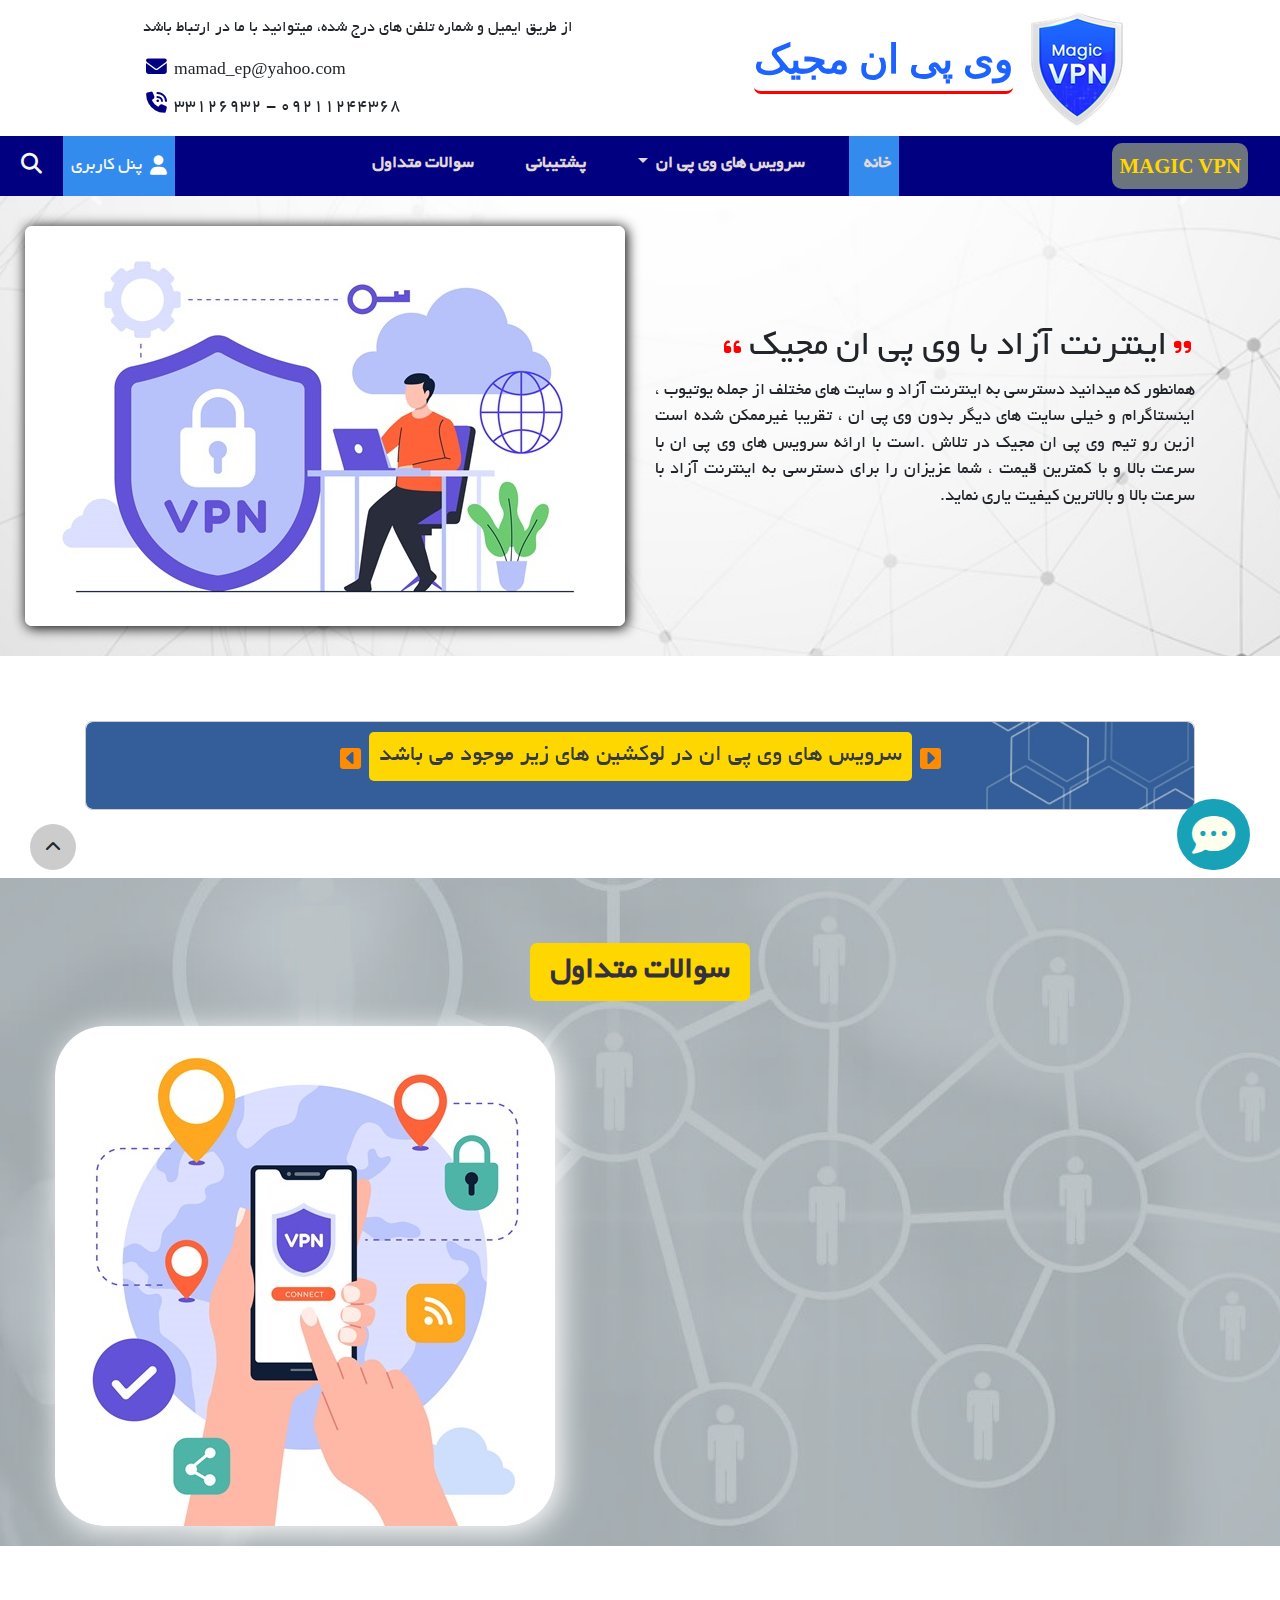
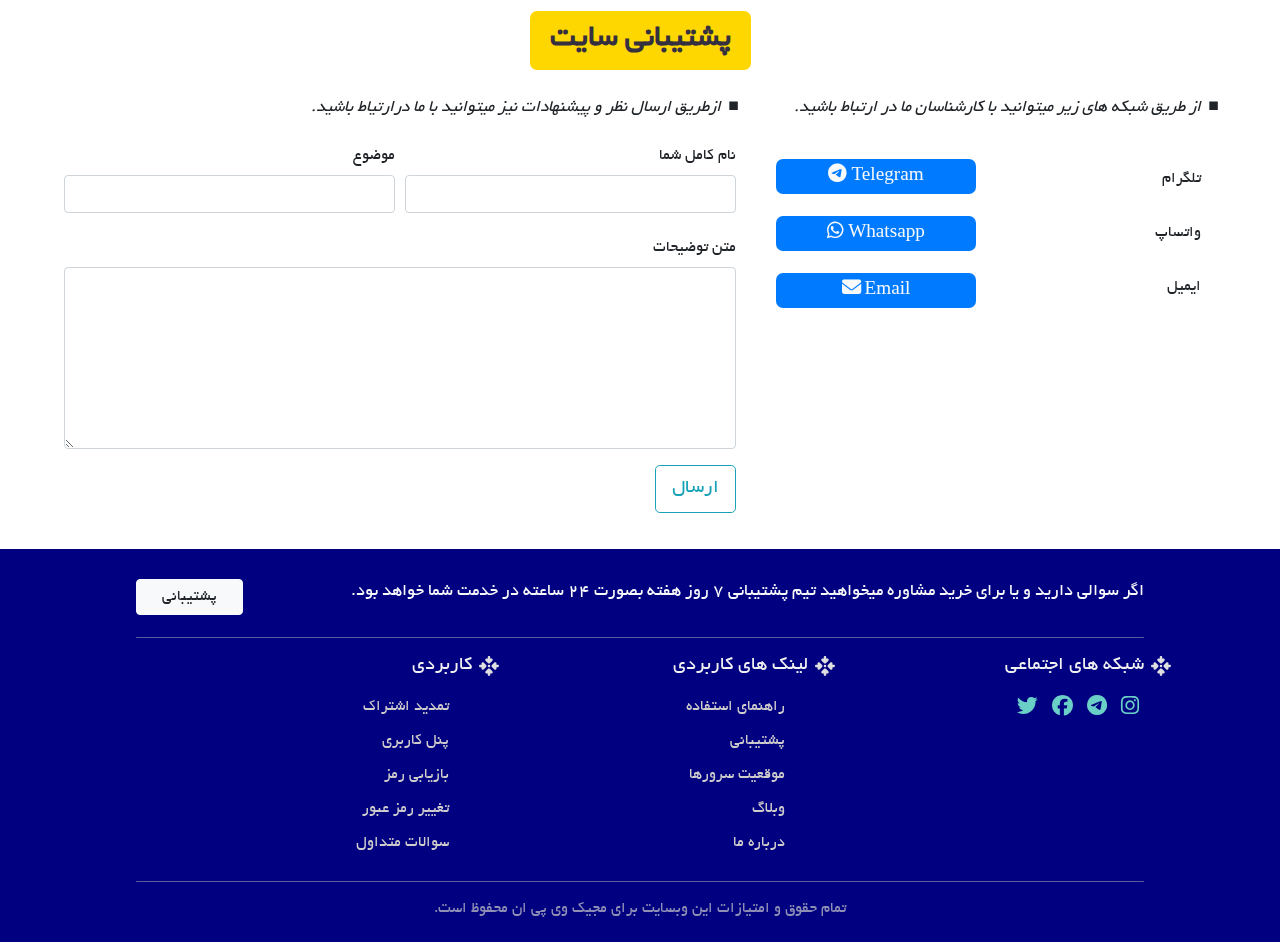
<file: pages/index.html>
<!DOCTYPE html>
<html lang="en">

<head>
    <meta charset="UTF-8">
    <meta name="viewport" content="width=device-width, initial-scale=1.0">
    <meta name="description" content="فروش انواع وی پی ان در مدت زمان های مختلف">
    <meta name="keywords" content="vpn,proxy,فیلترشکن,وی پی ان,پروکسی">
    <meta name="robots" content="nofollow,noindex">
    <meta name="author" content="mammad_ep">
    <link rel="icon" href="../files/images/icons/icon-32.png" sizes="32x32" type="image/x-icon">
    <link rel="icon" href="../files/images/icons/icon-64.png" sizes="64x64" type="image/x-icon">

    <link rel="stylesheet" href="../css/bootstrap.min.css">
    <link rel="stylesheet" href="../css/bootstrap-rtl.min.css">

    <link rel="stylesheet" href="https://cdnjs.cloudflare.com/ajax/libs/font-awesome/4.7.0/css/font-awesome.min.css">
    <link rel="stylesheet" href="https://cdnjs.cloudflare.com/ajax/libs/font-awesome/6.4.2/css/all.min.css">
    <link rel="stylesheet" href="../css/main_style.css">
    <link rel="stylesheet" href="../css/responsive_style.css">

    <title>magic Vpn | مجیک وی پی ان</title>
</head>

<body class="rtl" onscroll="scroll_page()">
    <!-- Header-Area -->

    <header id="header" class=""> <!-- vh-100 -->
        <!-- Top-Header-Area -->
        <section class="container-fluid-top-header bg-white-50">
            <div class="container-top-header">
                <div class="row justify-content-between align-items-center header-top">
                    <div class="col-12 col-md-6">
                        <img src="../files/images/icons/logo-top.png" alt="logo-header">
                        <h2 class="d-inline-block title-logo">وی پی ان مجیک</h2>
                    </div>
                    <div class="row no-gutters col-12 col-md-6 header-top-contacts">
                        <div class="col-sm-12">
                            <p class="">از طریق ایمیل و شماره تلفن های درج شده، میتوانید با ما در ارتباط باشد</p>
                            <div class="email-top-header mb-2">
                                <span>mamad_ep@yahoo.com</span>
                                <i class="fa-solid fa-envelope"></i>
                            </div>
                            <div class="phone-top-header">
                                <span>09211244368 - 33126932</span>
                                <i class="fa-solid fa-phone-volume"></i>
                            </div>
                        </div>
                    </div>
                </div>
            </div>
        </section>
        <!-- End Top-Header-Area -->

        <!-- Navbar-Area -->
        <section id="navbar-container">
            <nav class="navbar navbar-expand-lg navbar-light">
                <a class="navbar-brand" href="index.html">MAGIC VPN</a>
                <button class="navbar-toggler" type="button" data-toggle="collapse"
                    data-target="#navbarSupportedContent" aria-controls="navbarSupportedContent" aria-expanded="false"
                    aria-label="Toggle navigation">
                    <span class="navbar-toggler-icon"></span>
                </button>

                <div class="collapse navbar-collapse" id="navbarSupportedContent">
                    <ul class="navbar-nav m-auto">
                        <li class="nav-item ">
                            <a class="nav-link active-nav" href="#">خانه <span class="sr-only">(current)</span></a>
                        </li>
                        <!-- <li class="nav-item">
                    <a class="nav-link" href="#">Link</a>
                </li> -->
                        <li class="nav-item dropdown">
                            <a class="nav-link dropdown-toggle" href="#" id="navbarDropdown" role="button"
                                data-toggle="dropdown" aria-haspopup="true" aria-expanded="false">
                                سرویس های وی پی ان
                            </a>
                            <div class="dropdown-menu bg-warning" aria-labelledby="navbarDropdown">
                                <a class="dropdown-item" href="#services">
                                    <img src="../files/images/icon-countries-svg/germany.svg" width="30px"
                                        alt="germany-icon-nav">
                                    <span class="mx-2">لوکیشن آلمان</span>
                                </a>
                                <!-- <div class="dropdown-divider"></div> -->
                                <a class="dropdown-item" href="#services">
                                    <img src="../files/images/icon-countries-svg/united states.svg" width="30px"
                                        alt="usa-icon-nav">
                                    <span class="mx-2">لوکیشن آمریکا</span>
                                </a>
                                <!-- <div class="dropdown-divider"></div> -->
                                <a class="dropdown-item" href="#services">
                                    <img src="../files/images/icon-countries-svg/turkey.svg" width="30px"
                                        alt="turkey-icon-nav">
                                    <span class="mx-2">لوکیشن ترکیه</span>
                                </a>
                                <!-- <div class="dropdown-divider"></div> -->

                                <a class="dropdown-item" href="#services">
                                    <img src="../files/images/icon-countries-svg/iran.svg" width="30px"
                                        alt="iran-icon-nav">
                                    <span class="mx-2">لوکیشن ایران</span>
                                </a>
                            </div>
                        </li>

                        <li class="nav-item">
                            <a class="nav-link stretched-link" href="#contact-us">پشتیبانی</a>
                        </li>
                        <li class="nav-item">
                            <a class="nav-link stretched-link" href="#frequently-asked-questions">سوالات متداول</a>
                        </li>
                    </ul>

                    <div class="d-flex justify-content-center align-items-center h-100 position-relative">

                        <div class="row user-account no-gutters justify-content-center align-items-center mx-3 px-2">
                            <i class="fa-solid fa-user mr-2"></i>
                            <a class="stretched-link" href="accounting.html">پنل کاربری</a>
                        </div>
                        <div class="search-nav">
                            <i class="fa-solid fa-xmark"></i>
                            <i class="fa-solid fa-magnifying-glass"></i>
                            <form action="" method="get" id="form-search">
                                <input type="text" name="q" id="q" placeholder="جستجو سرویس ...">
                            </form>
                        </div>
                    </div>

                    <!-- <form class="form-inline my-2 my-lg-0">
                <input class="form-control mr-sm-2" type="search" placeholder="Search" aria-label="Search">
                <button class="btn btn-outline-success my-2 my-sm-0" type="submit">Search</button>
            </form> -->
                </div>
            </nav>

        </section>
        <!-- End Navbar-Area -->

        <!-- Slider-Area -->

        <section id="slider-header" class="d-block">
            <div id="carouselExampleIndicators" class="carousel slide" data-ride="carousel">
                <ol class="carousel-indicators">
                    <!-- <li data-target="#carouselExampleIndicators" data-slide-to="0" class="active"></li>
                    <li data-target="#carouselExampleIndicators" data-slide-to="1"></li>
                    <li data-target="#carouselExampleIndicators" data-slide-to="2"></li>
                    <li data-target="#carouselExampleIndicators" data-slide-to="3"></li> -->
                </ol>
                <div class="carousel-inner">
                    <!-- <div class="carousel-item active">
                        <img class="d-block w-100" src="../files/images/sliders/s1.jpg" alt="First slide">
                        <div class="carousel-caption d-none d-md-block">
                            <h5>Title</h5>
                            <p class="bg-success">Description Description Description Description </p>
                        </div>
                    </div>
                    <div class="carousel-item">
                        <img class="d-block w-100" src="../files/images/sliders/s2.png" alt="Second slide">
                        <div class="carousel-caption d-none d-md-block">
                            <h5>Title</h5>
                            <p class="bg-success">Description Description Description Description </p>
                        </div>
                    </div>
                    <div class="carousel-item">
                        <img class="d-block w-100" src="../files/images/sliders/s3.jpg" alt="Third slide">
                        <div class="carousel-caption d-none d-md-block">
                            <h5>Title</h5>
                            <p class="bg-success">Description Description Description Description </p>
                        </div>
                    </div>
                    <div class="carousel-item">
                        <img class="d-block w-100" src="../files/images/sliders/s4.jpg" alt="Third slide">
                        <div class="carousel-caption d-none d-md-block">
                            <h5 class="bg-secondary">Title</h5>
                            <p class="bg-success">Description Description Description Description </p>
                        </div>
                    </div> -->
                </div>
                <a class="carousel-control-prev" href="#carouselExampleIndicators" role="button" data-slide="prev">
                    <span class="carousel-control-prev-icon" aria-hidden="true"></span>
                    <span class="sr-only">Previous</span>
                </a>
                <a class="carousel-control-next" href="#carouselExampleIndicators" role="button" data-slide="next">
                    <span class="carousel-control-next-icon" aria-hidden="true"></span>
                    <span class="sr-only">Next</span>
                </a>
            </div>
        </section>


        <!-- End Slider-Area -->
    </header>
    <!-- End Header-Area -->

    <main role="main">
        <section id="about-us">
            <div class="background-about">
                <div class="background-inner"></div>
            </div>
            <div class="container about-container">
                <div class="row align-items-center">
                    <div class="col-12 col-lg-6  about-us-text">
                        <i class="fa-solid fa-quote-right"></i>
                        <h2>اینترنت آزاد با وی پی ان مجیک</h2>
                        <i class="fa-solid fa-quote-left"></i>
                        <p>همانطور که میدانید دسترسی به اینترنت آزاد و سایت های مختلف از جمله یوتیوب ، اینستاگرام و خیلی
                            سایت های دیگر بدون وی پی ان ، تقریبا غیرممکن شده است ازین رو تیم وی پی ان مجیک در تلاش
                            .است با ارائه سرویس های وی پی ان با سرعت بالا و با کمترین قیمت ، شما عزیزان را برای دسترسی
                            به اینترنت آزاد با سرعت بالا و بالاترین کیفیت یاری نماید.</p>
                    </div>
                    <div class="col-12 col-lg-6 about-us-img">
                        <img src="../files/images/about-us-img.jpg" alt="img-about">
                    </div>
                </div>
            </div>

        </section>

        <!-- Services-Area -->
        <section id="services">
            <div class="container-fluid bg-white-50">
                <div class="container pb-5">
                    <div class="btn-group-services row m-auto">
                        <div class="background-btn-servies"></div>
                        <div class="col-12 services-title">
                            <i class="fa-solid fa-square-caret-right"></i>
                            <h4 class="text-dark">سرویس های وی پی ان در لوکشین های زیر موجود می باشد</h4><i
                                class="fa-solid fa-square-caret-left"></i>
                        </div>
                        <!-- <div class="col-12 services-location">
                            <button type="button" id="btn-germany" class="btn btn-lg btn-outline-dark btn-service" data-toggle="collapse" data-target="#germany-location">سرور آلمان</button>
                            <button type="button" id="btn-usa" class="btn btn-lg btn-outline-primary btn-service"
                                data-target="#usa-location" data-toggle="collapse">سرور
                                آمریکا</button>
                            <button type="button" id="btn-turkey" class="btn btn-lg btn-outline-danger btn-service"
                                data-target="#turkey-location" data-toggle="collapse">سرور
                                ترکیه</button>
                            <button type="button" id="btn-iran" class="btn btn-lg btn-outline-success btn-service"
                                data-target="#iran-location" data-toggle="collapse">سرور
                                ایران</button>
                        </div> -->
                    </div>
                </div>

                <div class="container-cards" id="accordion" role="tablist">
                    <!-- <div class="container-cards-inner">
                        <div class="card-deck collapse fade show" id="germany-location" role="tabpanel"
                            data-parent="#accordion">
                            <div class="card text-center">
                                <div class="card-header">
                                    <i class="fa-solid fa-shield-halved"></i>
                                    <span>سرویس یکماهه + 1 روز هدیه</span>
                                    <i class="fa-solid fa-shield-halved"></i>
                                </div>
                                <div class="card-body p-0">
                                    <div class="card-title"> <span>110,000</span> <span>تومان</span></div>
                                    <div class="card-text mb-3 py-1 px-2"><span>تک کابره </span><i class="fa-solid fa-user-check" data-toggle="tooltip" data-placement="top" title="فقط برای یک دستگاه قابل استفاده"></i></div>
                                    
                                    <div class="card-text mb-3 py-1 px-2"><span>لوکشین آلمان</span><i class="fa-solid fa-flag" data-toggle="tooltip" data-placement="top" title="آیپی کشور آلمان"></i></div>
                                    <div class="card-text mb-3 py-1 px-2"><span>آیپی ثابت</span> <i class="fa-solid fa-circle-info" data-toggle="tooltip" data-placement="top" title="مخصوص بازی و ترید"></i></div>
                                    <div class="card-text mb-3 py-1 px-2"><span>اتصال با تمامی دستگاه ها</span> <i class="fa-solid fa-circle-info" data-toggle="tooltip" data-placement="top" title="کامپیوتر، موبایل ، تبلت"></i></div>
                                    <div class="card-text mb-3 py-1 px-2"><span>پشتیبانی کامل</span> <i class="fa-solid fa-circle-info" data-toggle="tooltip" data-placement="top" title="پشتیبانی بصورت 24 ساعته از طریق تلگرام"></i></div>

                                    <div class="card-subtitle">
                                        <button type="button" class="btn btn-success btn-block">خرید / سفارش </button>
                                    </div>

                                </div>
                            </div>
                            <div class="card text-center">
                                <div class="card-header">
                                    <i class="fa-solid fa-shield-halved"></i>
                                    <span>سرویس یکماهه + 1 روز هدیه</span>
                                    <i class="fa-solid fa-shield-halved"></i>
                                </div>
                                <div class="card-body p-0">
                                    <div class="card-title"> <span>110,000</span> <span>تومان</span></div>
                                    <div class="card-text mb-3 py-1 px-2"><span>تک کابره </span><i
                                            class="fa-solid fa-user-check" data-toggle="tooltip" data-placement="top"
                                            title="فقط برای یک دستگاه قابل استفاده"></i></div>
                                    <div class="card-text mb-3 py-1 px-2"><span>لوکشین آلمان</span> <i
                                            class="fa-solid fa-flag" data-toggle="tooltip" data-placement="top"
                                            title="آیپی کشور آلمان"></i></div>
                                    <div class="card-text mb-3 py-1 px-2"><span>آیپی ثابت</span> <i
                                            class="fa-solid fa-circle-info" data-toggle="tooltip" data-placement="top"
                                            title="مخصوص بازی و ترید"></i></div>
                                    <div class="card-text mb-3 py-1 px-2"><span>اتصال با تمامی دستگاه ها</span> <i
                                            class="fa-solid fa-circle-info" data-toggle="tooltip" data-placement="top"
                                            title="کامپیوتر، موبایل ، تبلت"></i></div>
                                    <div class="card-text mb-3 py-1 px-2"><span>پشتیبانی کامل</span> <i
                                            class="fa-solid fa-circle-info" data-toggle="tooltip" data-placement="top"
                                            title="پشتیبانی بصورت 24 ساعته از طریق تلگرام"></i></div>

                                    <div class="card-subtitle">
                                        <button type="button" class="btn btn-success btn-block">خرید / سفارش </button>
                                    </div>

                                </div>
                            </div>
                            <div class="card text-center">
                                <div class="card-header">
                                    <i class="fa-solid fa-shield-halved"></i>
                                    <span>سرویس یکماهه + 1 روز هدیه</span>
                                    <i class="fa-solid fa-shield-halved"></i>
                                </div>
                                <div class="card-body p-0">
                                    <div class="card-title"> <span>110,000</span> <span>تومان</span></div>
                                    <div class="card-text mb-3 py-1 px-2"><span>تک کابره </span><i
                                            class="fa-solid fa-user-check" data-toggle="tooltip" data-placement="top"
                                            title="فقط برای یک دستگاه قابل استفاده"></i></div>
                                    <div class="card-text mb-3 py-1 px-2"><span>لوکشین آلمان</span> <i
                                            class="fa-solid fa-flag" data-toggle="tooltip" data-placement="top"
                                            title="آیپی کشور آلمان"></i></div>
                                    <div class="card-text mb-3 py-1 px-2"><span>آیپی ثابت</span> <i
                                            class="fa-solid fa-circle-info" data-toggle="tooltip" data-placement="top"
                                            title="مخصوص بازی و ترید"></i></div>
                                    <div class="card-text mb-3 py-1 px-2"><span>اتصال با تمامی دستگاه ها</span> <i
                                            class="fa-solid fa-circle-info" data-toggle="tooltip" data-placement="top"
                                            title="کامپیوتر، موبایل ، تبلت"></i></div>
                                    <div class="card-text mb-3 py-1 px-2"><span>پشتیبانی کامل</span> <i
                                            class="fa-solid fa-circle-info" data-toggle="tooltip" data-placement="top"
                                            title="پشتیبانی بصورت 24 ساعته از طریق تلگرام"></i></div>

                                    <div class="card-subtitle">
                                        <button type="button" class="btn btn-success btn-block">خرید / سفارش </button>
                                    </div>

                                </div>
                            </div>
                            <div class="card text-center">
                                <div class="card-header">
                                    <i class="fa-solid fa-shield-halved"></i>
                                    <span>سرویس یکماهه + 1 روز هدیه</span>
                                    <i class="fa-solid fa-shield-halved"></i>
                                </div>
                                <div class="card-body p-0">
                                    <div class="card-title"> <span>110,000</span> <span>تومان</span></div>
                                    <div class="card-text mb-3 py-1 px-2"><span>تک کابره </span><i
                                            class="fa-solid fa-user-check" data-toggle="tooltip" data-placement="top"
                                            title="فقط برای یک دستگاه قابل استفاده"></i></div>
                                    <div class="card-text mb-3 py-1 px-2"><span>لوکشین آلمان</span> <i
                                            class="fa-solid fa-flag" data-toggle="tooltip" data-placement="top"
                                            title="آیپی کشور آلمان"></i></div>
                                    <div class="card-text mb-3 py-1 px-2"><span>آیپی ثابت</span> <i
                                            class="fa-solid fa-circle-info" data-toggle="tooltip" data-placement="top"
                                            title="مخصوص بازی و ترید"></i></div>
                                    <div class="card-text mb-3 py-1 px-2"><span>اتصال با تمامی دستگاه ها</span> <i
                                            class="fa-solid fa-circle-info" data-toggle="tooltip" data-placement="top"
                                            title="کامپیوتر، موبایل ، تبلت"></i></div>
                                    <div class="card-text mb-3 py-1 px-2"><span>پشتیبانی کامل</span> <i
                                            class="fa-solid fa-circle-info" data-toggle="tooltip" data-placement="top"
                                            title="پشتیبانی بصورت 24 ساعته از طریق تلگرام"></i></div>

                                    <div class="card-subtitle">
                                        <button type="button" class="btn btn-success btn-block">خرید / سفارش </button>
                                    </div>

                                </div>
                            </div>
                        </div>
                    </div>
                    <div class="container-cards-inner">
                        <div class="card-deck collapse fade" id="usa-location" role="tabpanel" data-parent="#accordion">
                            <div class="card text-center">
                                <div class="card-header">
                                    <i class="fa-solid fa-shield-halved"></i>
                                    <span>سرویس یکماهه + 1 روز هدیه</span>
                                    <i class="fa-solid fa-shield-halved"></i>
                                </div>
                                <div class="card-body p-0">
                                    <div class="card-title"> <span>110,000</span> <span>تومان</span></div>
                                    <div class="card-text mb-3 py-1 px-2"><span>تک کابره </span><i
                                            class="fa-solid fa-user-check" data-toggle="tooltip" data-placement="top"
                                            title="فقط برای یک دستگاه قابل استفاده"></i></div>
                                    <div class="card-text mb-3 py-1 px-2"><span>لوکشین آمریکا</span> <i
                                            class="fa-solid fa-flag" data-toggle="tooltip" data-placement="top"
                                            title="آیپی کشور آلمان"></i></div>
                                    <div class="card-text mb-3 py-1 px-2"><span>آیپی ثابت</span> <i
                                            class="fa-solid fa-circle-info" data-toggle="tooltip" data-placement="top"
                                            title="مخصوص بازی و ترید"></i></div>
                                    <div class="card-text mb-3 py-1 px-2"><span>اتصال با تمامی دستگاه ها</span> <i
                                            class="fa-solid fa-circle-info" data-toggle="tooltip" data-placement="top"
                                            title="کامپیوتر، موبایل ، تبلت"></i></div>
                                    <div class="card-text mb-3 py-1 px-2"><span>پشتیبانی کامل</span> <i
                                            class="fa-solid fa-circle-info" data-toggle="tooltip" data-placement="top"
                                            title="پشتیبانی بصورت 24 ساعته از طریق تلگرام"></i></div>

                                    <div class="card-subtitle">
                                        <button type="button" class="btn btn-success btn-block">خرید / سفارش </button>
                                    </div>

                                </div>
                            </div>
                            <div class="card text-center">
                                <div class="card-header">
                                    <i class="fa-solid fa-shield-halved"></i>
                                    <span>سرویس یکماهه + 1 روز هدیه</span>
                                    <i class="fa-solid fa-shield-halved"></i>
                                </div>
                                <div class="card-body p-0">
                                    <div class="card-title"> <span>110,000</span> <span>تومان</span></div>
                                    <div class="card-text mb-3 py-1 px-2"><span>تک کابره </span><i
                                            class="fa-solid fa-user-check" data-toggle="tooltip" data-placement="top"
                                            title="فقط برای یک دستگاه قابل استفاده"></i></div>
                                    <div class="card-text mb-3 py-1 px-2"><span>لوکشین آمریکا</span> <i
                                            class="fa-solid fa-flag" data-toggle="tooltip" data-placement="top"
                                            title="آیپی کشور آلمان"></i></div>
                                    <div class="card-text mb-3 py-1 px-2"><span>آیپی ثابت</span> <i
                                            class="fa-solid fa-circle-info" data-toggle="tooltip" data-placement="top"
                                            title="مخصوص بازی و ترید"></i></div>
                                    <div class="card-text mb-3 py-1 px-2"><span>اتصال با تمامی دستگاه ها</span> <i
                                            class="fa-solid fa-circle-info" data-toggle="tooltip" data-placement="top"
                                            title="کامپیوتر، موبایل ، تبلت"></i></div>
                                    <div class="card-text mb-3 py-1 px-2"><span>پشتیبانی کامل</span> <i
                                            class="fa-solid fa-circle-info" data-toggle="tooltip" data-placement="top"
                                            title="پشتیبانی بصورت 24 ساعته از طریق تلگرام"></i></div>

                                    <div class="card-subtitle">
                                        <button type="button" class="btn btn-success btn-block">خرید / سفارش </button>
                                    </div>

                                </div>
                            </div>
                            <div class="card text-center">
                                <div class="card-header">
                                    <i class="fa-solid fa-shield-halved"></i>
                                    <span>سرویس یکماهه + 1 روز هدیه</span>
                                    <i class="fa-solid fa-shield-halved"></i>
                                </div>
                                <div class="card-body p-0">
                                    <div class="card-title"> <span>110,000</span> <span>تومان</span></div>
                                    <div class="card-text mb-3 py-1 px-2"><span>تک کابره </span><i
                                            class="fa-solid fa-user-check" data-toggle="tooltip" data-placement="top"
                                            title="فقط برای یک دستگاه قابل استفاده"></i></div>
                                    <div class="card-text mb-3 py-1 px-2"><span>لوکشین آمریکا</span> <i
                                            class="fa-solid fa-flag" data-toggle="tooltip" data-placement="top"
                                            title="آیپی کشور آلمان"></i></div>
                                    <div class="card-text mb-3 py-1 px-2"><span>آیپی ثابت</span> <i
                                            class="fa-solid fa-circle-info" data-toggle="tooltip" data-placement="top"
                                            title="مخصوص بازی و ترید"></i></div>
                                    <div class="card-text mb-3 py-1 px-2"><span>اتصال با تمامی دستگاه ها</span> <i
                                            class="fa-solid fa-circle-info" data-toggle="tooltip" data-placement="top"
                                            title="کامپیوتر، موبایل ، تبلت"></i></div>
                                    <div class="card-text mb-3 py-1 px-2"><span>پشتیبانی کامل</span> <i
                                            class="fa-solid fa-circle-info" data-toggle="tooltip" data-placement="top"
                                            title="پشتیبانی بصورت 24 ساعته از طریق تلگرام"></i></div>

                                    <div class="card-subtitle">
                                        <button type="button" class="btn btn-success btn-block">خرید / سفارش </button>
                                    </div>

                                </div>
                            </div>
                            <div class="card text-center">
                                <div class="card-header">
                                    <i class="fa-solid fa-shield-halved"></i>
                                    <span>سرویس یکماهه + 1 روز هدیه</span>
                                    <i class="fa-solid fa-shield-halved"></i>
                                </div>
                                <div class="card-body p-0">
                                    <div class="card-title"> <span>110,000</span> <span>تومان</span></div>
                                    <div class="card-text mb-3 py-1 px-2"><span>تک کابره </span><i
                                            class="fa-solid fa-user-check" data-toggle="tooltip" data-placement="top"
                                            title="فقط برای یک دستگاه قابل استفاده"></i></div>
                                    <div class="card-text mb-3 py-1 px-2"><span>لوکشین آمریکا</span> <i
                                            class="fa-solid fa-flag" data-toggle="tooltip" data-placement="top"
                                            title="آیپی کشور آلمان"></i></div>
                                    <div class="card-text mb-3 py-1 px-2"><span>آیپی ثابت</span> <i
                                            class="fa-solid fa-circle-info" data-toggle="tooltip" data-placement="top"
                                            title="مخصوص بازی و ترید"></i></div>
                                    <div class="card-text mb-3 py-1 px-2"><span>اتصال با تمامی دستگاه ها</span> <i
                                            class="fa-solid fa-circle-info" data-toggle="tooltip" data-placement="top"
                                            title="کامپیوتر، موبایل ، تبلت"></i></div>
                                    <div class="card-text mb-3 py-1 px-2"><span>پشتیبانی کامل</span> <i
                                            class="fa-solid fa-circle-info" data-toggle="tooltip" data-placement="top"
                                            title="پشتیبانی بصورت 24 ساعته از طریق تلگرام"></i></div>

                                    <div class="card-subtitle">
                                        <button type="button" class="btn btn-success btn-block">خرید / سفارش </button>
                                    </div>

                                </div>
                            </div>

                        </div>
                    </div>
                    <div class="container-cards-inner">
                        <div class="card-deck collapse fade" id="turkey-location" role="tabpanel"
                            data-parent="#accordion">
                            <div class="card text-center">
                                <div class="card-header">
                                    <i class="fa-solid fa-shield-halved"></i>
                                    <span>سرویس یکماهه + 1 روز هدیه</span>
                                    <i class="fa-solid fa-shield-halved"></i>
                                </div>
                                <div class="card-body p-0">
                                    <div class="card-title"> <span>110,000</span> <span>تومان</span></div>
                                    <div class="card-text mb-3 py-1 px-2"><span>تک کابره </span><i
                                            class="fa-solid fa-user-check" data-toggle="tooltip" data-placement="top"
                                            title="فقط برای یک دستگاه قابل استفاده"></i></div>
                                    <div class="card-text mb-3 py-1 px-2"><span>لوکشین ترکیه</span> <i
                                            class="fa-solid fa-flag" data-toggle="tooltip" data-placement="top"
                                            title="آیپی کشور آلمان"></i></div>
                                    <div class="card-text mb-3 py-1 px-2"><span>آیپی ثابت</span> <i
                                            class="fa-solid fa-circle-info" data-toggle="tooltip" data-placement="top"
                                            title="مخصوص بازی و ترید"></i></div>
                                    <div class="card-text mb-3 py-1 px-2"><span>اتصال با تمامی دستگاه ها</span> <i
                                            class="fa-solid fa-circle-info" data-toggle="tooltip" data-placement="top"
                                            title="کامپیوتر، موبایل ، تبلت"></i></div>
                                    <div class="card-text mb-3 py-1 px-2"><span>پشتیبانی کامل</span> <i
                                            class="fa-solid fa-circle-info" data-toggle="tooltip" data-placement="top"
                                            title="پشتیبانی بصورت 24 ساعته از طریق تلگرام"></i></div>

                                    <div class="card-subtitle">
                                        <button type="button" class="btn btn-success btn-block">خرید / سفارش </button>
                                    </div>

                                </div>
                            </div>
                            <div class="card text-center">
                                <div class="card-header">
                                    <i class="fa-solid fa-shield-halved"></i>
                                    <span>سرویس یکماهه + 1 روز هدیه</span>
                                    <i class="fa-solid fa-shield-halved"></i>
                                </div>
                                <div class="card-body p-0">
                                    <div class="card-title"> <span>110,000</span> <span>تومان</span></div>
                                    <div class="card-text mb-3 py-1 px-2"><span>تک کابره </span><i
                                            class="fa-solid fa-user-check" data-toggle="tooltip" data-placement="top"
                                            title="فقط برای یک دستگاه قابل استفاده"></i></div>
                                    <div class="card-text mb-3 py-1 px-2"><span>لوکشین ترکیه</span> <i
                                            class="fa-solid fa-flag" data-toggle="tooltip" data-placement="top"
                                            title="آیپی کشور آلمان"></i></div>
                                    <div class="card-text mb-3 py-1 px-2"><span>آیپی ثابت</span> <i
                                            class="fa-solid fa-circle-info" data-toggle="tooltip" data-placement="top"
                                            title="مخصوص بازی و ترید"></i></div>
                                    <div class="card-text mb-3 py-1 px-2"><span>اتصال با تمامی دستگاه ها</span> <i
                                            class="fa-solid fa-circle-info" data-toggle="tooltip" data-placement="top"
                                            title="کامپیوتر، موبایل ، تبلت"></i></div>
                                    <div class="card-text mb-3 py-1 px-2"><span>پشتیبانی کامل</span> <i
                                            class="fa-solid fa-circle-info" data-toggle="tooltip" data-placement="top"
                                            title="پشتیبانی بصورت 24 ساعته از طریق تلگرام"></i></div>

                                    <div class="card-subtitle">
                                        <button type="button" class="btn btn-success btn-block">خرید / سفارش </button>
                                    </div>

                                </div>
                            </div>
                            <div class="card text-center">
                                <div class="card-header">
                                    <i class="fa-solid fa-shield-halved"></i>
                                    <span>سرویس یکماهه + 1 روز هدیه</span>
                                    <i class="fa-solid fa-shield-halved"></i>
                                </div>
                                <div class="card-body p-0">
                                    <div class="card-title"> <span>110,000</span> <span>تومان</span></div>
                                    <div class="card-text mb-3 py-1 px-2"><span>تک کابره </span><i
                                            class="fa-solid fa-user-check" data-toggle="tooltip" data-placement="top"
                                            title="فقط برای یک دستگاه قابل استفاده"></i></div>
                                    <div class="card-text mb-3 py-1 px-2"><span>لوکشین ترکیه</span> <i
                                            class="fa-solid fa-flag" data-toggle="tooltip" data-placement="top"
                                            title="آیپی کشور آلمان"></i></div>
                                    <div class="card-text mb-3 py-1 px-2"><span>آیپی ثابت</span> <i
                                            class="fa-solid fa-circle-info" data-toggle="tooltip" data-placement="top"
                                            title="مخصوص بازی و ترید"></i></div>
                                    <div class="card-text mb-3 py-1 px-2"><span>اتصال با تمامی دستگاه ها</span> <i
                                            class="fa-solid fa-circle-info" data-toggle="tooltip" data-placement="top"
                                            title="کامپیوتر، موبایل ، تبلت"></i></div>
                                    <div class="card-text mb-3 py-1 px-2"><span>پشتیبانی کامل</span> <i
                                            class="fa-solid fa-circle-info" data-toggle="tooltip" data-placement="top"
                                            title="پشتیبانی بصورت 24 ساعته از طریق تلگرام"></i></div>

                                    <div class="card-subtitle">
                                        <button type="button" class="btn btn-success btn-block">خرید / سفارش </button>
                                    </div>

                                </div>
                            </div>
                            <div class="card text-center">
                                <div class="card-header">
                                    <i class="fa-solid fa-shield-halved"></i>
                                    <span>سرویس یکماهه + 1 روز هدیه</span>
                                    <i class="fa-solid fa-shield-halved"></i>
                                </div>
                                <div class="card-body p-0">
                                    <div class="card-title"> <span>110,000</span> <span>تومان</span></div>
                                    <div class="card-text mb-3 py-1 px-2"><span>تک کابره </span><i
                                            class="fa-solid fa-user-check" data-toggle="tooltip" data-placement="top"
                                            title="فقط برای یک دستگاه قابل استفاده"></i></div>
                                    <div class="card-text mb-3 py-1 px-2"><span>لوکشین ترکیه</span> <i
                                            class="fa-solid fa-flag" data-toggle="tooltip" data-placement="top"
                                            title="آیپی کشور آلمان"></i></div>
                                    <div class="card-text mb-3 py-1 px-2"><span>آیپی ثابت</span> <i
                                            class="fa-solid fa-circle-info" data-toggle="tooltip" data-placement="top"
                                            title="مخصوص بازی و ترید"></i></div>
                                    <div class="card-text mb-3 py-1 px-2"><span>اتصال با تمامی دستگاه ها</span> <i
                                            class="fa-solid fa-circle-info" data-toggle="tooltip" data-placement="top"
                                            title="کامپیوتر، موبایل ، تبلت"></i></div>
                                    <div class="card-text mb-3 py-1 px-2"><span>پشتیبانی کامل</span> <i
                                            class="fa-solid fa-circle-info" data-toggle="tooltip" data-placement="top"
                                            title="پشتیبانی بصورت 24 ساعته از طریق تلگرام"></i></div>

                                    <div class="card-subtitle">
                                        <button type="button" class="btn btn-success btn-block">خرید / سفارش </button>
                                    </div>

                                </div>
                            </div>

                        </div>
                    </div>
                    <div class="container-cards-inner">
                        <div class="card-deck collapse fade" id="iran-location" role="tabpanel"
                            data-parent="#accordion">
                            <div class="card text-center">
                                <div class="card-header">
                                    <i class="fa-solid fa-shield-halved"></i>
                                    <span>سرویس یکماهه + 1 روز هدیه</span>
                                    <i class="fa-solid fa-shield-halved"></i>
                                </div>
                                <div class="card-body p-0">
                                    <div class="card-title"> <span>110,000</span> <span>تومان</span></div>
                                    <div class="card-text mb-3 py-1 px-2"><span>تک کابره </span><i
                                            class="fa-solid fa-user-check" data-toggle="tooltip" data-placement="top"
                                            title="فقط برای یک دستگاه قابل استفاده"></i></div>
                                    <div class="card-text mb-3 py-1 px-2"><span>لوکشین ایران</span> <i
                                            class="fa-solid fa-flag" data-toggle="tooltip" data-placement="top"
                                            title="آیپی کشور آلمان"></i></div>
                                    <div class="card-text mb-3 py-1 px-2"><span>آیپی ثابت</span> <i
                                            class="fa-solid fa-circle-info" data-toggle="tooltip" data-placement="top"
                                            title="مخصوص بازی و ترید"></i></div>
                                    <div class="card-text mb-3 py-1 px-2"><span>اتصال با تمامی دستگاه ها</span> <i
                                            class="fa-solid fa-circle-info" data-toggle="tooltip" data-placement="top"
                                            title="کامپیوتر، موبایل ، تبلت"></i></div>
                                    <div class="card-text mb-3 py-1 px-2"><span>پشتیبانی کامل</span> <i
                                            class="fa-solid fa-circle-info" data-toggle="tooltip" data-placement="top"
                                            title="پشتیبانی بصورت 24 ساعته از طریق تلگرام"></i></div>

                                    <div class="card-subtitle">
                                        <button type="button" class="btn btn-success btn-block">خرید / سفارش </button>
                                    </div>

                                </div>
                            </div>
                            <div class="card text-center">
                                <div class="card-header">
                                    <i class="fa-solid fa-shield-halved"></i>
                                    <span>سرویس یکماهه + 1 روز هدیه</span>
                                    <i class="fa-solid fa-shield-halved"></i>
                                </div>
                                <div class="card-body p-0">
                                    <div class="card-title"> <span>110,000</span> <span>تومان</span></div>
                                    <div class="card-text mb-3 py-1 px-2"><span>تک کابره </span><i
                                            class="fa-solid fa-user-check" data-toggle="tooltip" data-placement="top"
                                            title="فقط برای یک دستگاه قابل استفاده"></i></div>
                                    <div class="card-text mb-3 py-1 px-2"><span>لوکشین ایران</span> <i
                                            class="fa-solid fa-flag" data-toggle="tooltip" data-placement="top"
                                            title="آیپی کشور آلمان"></i></div>
                                    <div class="card-text mb-3 py-1 px-2"><span>آیپی ثابت</span> <i
                                            class="fa-solid fa-circle-info" data-toggle="tooltip" data-placement="top"
                                            title="مخصوص بازی و ترید"></i></div>
                                    <div class="card-text mb-3 py-1 px-2"><span>اتصال با تمامی دستگاه ها</span> <i
                                            class="fa-solid fa-circle-info" data-toggle="tooltip" data-placement="top"
                                            title="کامپیوتر، موبایل ، تبلت"></i></div>
                                    <div class="card-text mb-3 py-1 px-2"><span>پشتیبانی کامل</span> <i
                                            class="fa-solid fa-circle-info" data-toggle="tooltip" data-placement="top"
                                            title="پشتیبانی بصورت 24 ساعته از طریق تلگرام"></i></div>

                                    <div class="card-subtitle">
                                        <button type="button" class="btn btn-success btn-block">خرید / سفارش </button>
                                    </div>

                                </div>
                            </div>
                            <div class="card text-center">
                                <div class="card-header">
                                    <i class="fa-solid fa-shield-halved"></i>
                                    <span>سرویس یکماهه + 1 روز هدیه</span>
                                    <i class="fa-solid fa-shield-halved"></i>
                                </div>
                                <div class="card-body p-0">
                                    <div class="card-title"> <span>110,000</span> <span>تومان</span></div>
                                    <div class="card-text mb-3 py-1 px-2"><span>تک کابره </span><i
                                            class="fa-solid fa-user-check" data-toggle="tooltip" data-placement="top"
                                            title="فقط برای یک دستگاه قابل استفاده"></i></div>
                                    <div class="card-text mb-3 py-1 px-2"><span>لوکشین ایران</span> <i
                                            class="fa-solid fa-flag" data-toggle="tooltip" data-placement="top"
                                            title="آیپی کشور آلمان"></i></div>
                                    <div class="card-text mb-3 py-1 px-2"><span>آیپی ثابت</span> <i
                                            class="fa-solid fa-circle-info" data-toggle="tooltip" data-placement="top"
                                            title="مخصوص بازی و ترید"></i></div>
                                    <div class="card-text mb-3 py-1 px-2"><span>اتصال با تمامی دستگاه ها</span> <i
                                            class="fa-solid fa-circle-info" data-toggle="tooltip" data-placement="top"
                                            title="کامپیوتر، موبایل ، تبلت"></i></div>
                                    <div class="card-text mb-3 py-1 px-2"><span>پشتیبانی کامل</span> <i
                                            class="fa-solid fa-circle-info" data-toggle="tooltip" data-placement="top"
                                            title="پشتیبانی بصورت 24 ساعته از طریق تلگرام"></i></div>

                                    <div class="card-subtitle">
                                        <button type="button" class="btn btn-success btn-block">خرید / سفارش </button>
                                    </div>

                                </div>
                            </div>
                            <div class="card text-center">
                                <div class="card-header">
                                    <i class="fa-solid fa-shield-halved"></i>
                                    <span>سرویس یکماهه + 1 روز هدیه</span>
                                    <i class="fa-solid fa-shield-halved"></i>
                                </div>
                                <div class="card-body p-0">
                                    <div class="card-title"> <span>110,000</span> <span>تومان</span></div>
                                    <div class="card-text mb-3 py-1 px-2"><span>تک کابره </span><i
                                            class="fa-solid fa-user-check" data-toggle="tooltip" data-placement="top"
                                            title="فقط برای یک دستگاه قابل استفاده"></i></div>
                                    <div class="card-text mb-3 py-1 px-2"><span>لوکشین ایران</span> <i
                                            class="fa-solid fa-flag" data-toggle="tooltip" data-placement="top"
                                            title="آیپی کشور آلمان"></i></div>
                                    <div class="card-text mb-3 py-1 px-2"><span>آیپی ثابت</span> <i
                                            class="fa-solid fa-circle-info" data-toggle="tooltip" data-placement="top"
                                            title="مخصوص بازی و ترید"></i></div>
                                    <div class="card-text mb-3 py-1 px-2"><span>اتصال با تمامی دستگاه ها</span> <i
                                            class="fa-solid fa-circle-info" data-toggle="tooltip" data-placement="top"
                                            title="کامپیوتر، موبایل ، تبلت"></i></div>
                                    <div class="card-text mb-3 py-1 px-2"><span>پشتیبانی کامل</span> <i
                                            class="fa-solid fa-circle-info" data-toggle="tooltip" data-placement="top"
                                            title="پشتیبانی بصورت 24 ساعته از طریق تلگرام"></i></div>

                                    <div class="card-subtitle">
                                        <button type="button" class="btn btn-success btn-block">خرید / سفارش </button>
                                    </div>

                                </div>
                            </div>


                        </div>
                    </div> -->
                </div>
            </div>
        </section>
        <!-- End Services-Area -->

        <!-- Frequently-asked-questions-Area -->
        <section id="frequently-asked-questions">
            <div class="frequently-asked-questions-background"></div>
            <div class="frequently-asked-questions-inner">
                <div class="row align-items-center no-gutters">
                    <div class="col-12 text-center">
                        <h2 class="text-center title-header">سوالات متداول</h2>
                    </div>
                    <div class="col-12 col-lg-7">
                        <div class="answer-questions-frequently">
                            <!-- <div class="card">
                                <div class="card-header" id="heading1">
                                    <h4>
                                        <i class="fa-solid fa-circle-arrow-left"></i>
                                        <div class="btn stretched-link btn-question" data-toggle="collapse"
                                            data-target="#collapse-content1" aria-controls="collapse-content1"
                                            aria-expanded="false">وی پی ان مجیک در چه بستری کار میکند؟</div>
                                    </h4>
                                </div>

                                <div class="collapse" id="collapse-content1" aria-labelledby="heading1">
                                    <div class="card-body">
                                        <p>
                                            وی پی ان مجیک در بستر وی تو ری(V2RAY) فعالیت میکند و تمامی اطلاعات ورودی و
                                            خروجی از این بستر امن بوده و در اختیار شخص دیگری قرار نمیگیرد.
                                        </p>
                                    </div>
                                </div>
                            </div>
                            <div class="card">
                                <div class="card-header" id="heading2">
                                    <h4>
                                        <i class="fa-solid fa-circle-arrow-left"></i>
                                        <div class="btn stretched-link" data-toggle="collapse"
                                            data-target="#collapse-content2" aria-controls="collapse-content2"
                                            aria-expanded="false">با وی پی ان روشن امکان دسترسی به سایت و یا اپ ایرانی
                                            وجود دارد؟</div>
                                    </h4>
                                </div>

                                <div class="collapse" id="collapse-content2" aria-labelledby="heading2">
                                    <div class="card-body">
                                        <p>بله این امکان وجود دارد چراکه سرورهای وی پی ان مجیک در لوکیشن های مختلف بوده
                                            و تانل ( یعنی سرور ها با آیپی ایران وارد شده و به آیپی خارج متصل می گردد)شده
                                            است و میتوانید با وی ان روشن هم از ایلیکیشن و یا سایت های ایرانی استفاده
                                            کنید.</p>
                                    </div>
                                </div>
                            </div>
                            <div class="card">
                                <div class="card-header" id="heading3">
                                    <h4>
                                        <i class="fa-solid fa-circle-arrow-left"></i>
                                        <div class="btn stretched-link" data-toggle="collapse"
                                            data-target="#collapse-content3" aria-controls="collapse-content3"
                                            aria-expanded="false">حجم و میزان مصرف به چه صورت است؟</div>
                                    </h4>
                                </div>

                                <div class="collapse" id="collapse-content3" aria-labelledby="heading3">
                                    <div class="card-body">
                                        <p>
                                            میزان ترافیک و حجم مصرفی بصورت نامحدود می باشد و مدت زمان سرور ها در بخش <a
                                                href="#services" class="btn btn-link">سرور های ی پی ان </a> قابل مشاهده
                                            می باشد.
                                        </p>
                                    </div>
                                </div>
                            </div>
                            <div class="card">
                                <div class="card-header" id="heading4">
                                    <h4>
                                        <i class="fa-solid fa-circle-arrow-left"></i>
                                        <div class="btn stretched-link" data-toggle="collapse"
                                            data-target="#collapse-content4" aria-controls="collapse-content4"
                                            aria-expanded="false">سرورهای ایران چه کاربردی دارند؟</div>
                                    </h4>
                                </div>

                                <div class="collapse" id="collapse-content4" aria-labelledby="heading4">
                                    <div class="card-body">
                                        <p>
                                            سرورهای ایران برای ایرانیان خارج از کشور کاربرد دارند که برای بهره مندی از
                                            خدمات و سایت های داخل کشور میتوانند به آیپی ایران متصل شوند و محدودیت های
                                            مربوط به داخل را برطرف کنند.
                                        </p>
                                    </div>
                                </div>
                            </div>
                            <div class="card">
                                <div class="card-header" id="heading5">
                                    <h4>
                                        <i class="fa-solid fa-circle-arrow-left"></i>
                                        <div class="btn stretched-link" data-toggle="collapse"
                                            data-target="#collapse-content5" aria-controls="collapse-content5"
                                            aria-expanded="false">برای تمدید و یا خرید سرویس چکار باید کرد؟</div>
                                    </h4>
                                </div>

                                <div class="collapse" id="collapse-content5" aria-labelledby="heading5">
                                    <div class="card-body">
                                        <p>
                                            برای مشاوره خرید میتونید از طریق آیکون سمت راست سایت با مشاورین ما در ارتباط
                                            باشید و راهنمایی بگیرید و همچین برای تمدید و خرید از طریق آیدی تلگرام زیر
                                            باما در ارتباط باشد . <a class="btn btn-success mt-2"
                                                href="https://t.me/arman_ep7">آیدی تلگرام</a>
                                        </p>
                                    </div>
                                </div>
                            </div> -->
                        </div>
                    </div>
                    <div class="col-12 col-lg-5 answer-questions-box">
                        <img src="../files/images/6587159.jpg" alt="asked-questions">
                    </div>
                </div>
            </div>
        </section>
        <!-- Frequently-asked-questions-Area -->

        <!-- Contact-Us-Area -->
        <section id="contact-us">
            <div class="contact-us-inner">
                <div class="row no-gutters">
                    <div class="col-12 text-center">
                        <h4 class="title-header">پشتیبانی سایت</h4>
                    </div>

                    <div class="col-12 col-lg-5 socials-contact">
                        <p class="col-12">از طریق شبکه های زیر میتوانید با کارشناسان ما در ارتباط باشید.</p>
                        <div class="row col-12 ">
                            <div class="col-4 col-xl-6">
                                <div>تلگرام</div>
                                <div>واتساپ</div>
                                <div>ایمیل</div>
                            </div>
                            <div class="col-8 col-xl-6">
                                <div><a class="btn-contact" href="">Telegram <i class="fa-brands fa-telegram"></i></a>
                                </div>
                                <div><a class="btn-contact" href="">Whatsapp <i class="fa-brands fa-whatsapp"></i></a>
                                </div>
                                <div><a class="btn-contact" href="">Email <i class="fa-solid fa-envelope"></i></a></div>
                            </div>
                        </div>
                    </div>
                    <div class="col-12 col-lg-7">
                        <p class="col-12">ازطریق ارسال نظر و پیشنهادات نیز میتوانید با ما درارتیاط باشید.</p>
                        <form action="" method="get">
                            <div class="form-row">
                                <div class="form-group col-6">
                                    <label for="fullname-contact" class="col-form-label">نام کامل شما</label>
                                    <input type="text" class="form-control" name="fullname-contact"
                                        id="fullname-contact" minlength="3" maxlength="32" data-validation="noEmpty">
                                </div>
                                <div class="form-group col-6">
                                    <label for="subject-contact" class="col-form-label">موضوع</label>
                                    <input type="text" class="form-control" name="subject-contact" id="subject-contact"
                                        minlength="5" maxlength="50" data-validation="noEmpty">
                                </div>
                                <div class="form-group col-12">
                                    <label for="" class="col-form-label">متن توضیحات</label>
                                    <textarea class="form-control" name="" id="" cols="25" rows="7"></textarea>
                                </div>
                                <div class="form-group col-12">
                                    <button type="button" class="btn btn-outline-info btn-lg">ارسال</button>
                                </div>
                            </div>
                        </form>
                    </div>
                </div>
            </div>
        </section>
        <!-- End Contact-Us-Area -->

        <!-- Support-Site-Area -->
        <section class="support-site-bottom">
            <div class="support-site-icon">
                <i class="fa-solid fa-comment-dots fa-2xl"></i>
            </div>
            <div class="support-site-container">
                <form action="" method="get">
                    <div class="card">
                        <div class="card-header">
                            <img src="../files/images/support-img1.jpg" alt="support-img">
                            <div class="title-chat-site">
                                <p>پشتیبانی فروش سایت</p>
                                <small>پاسخگوی سوالات شما هستیم</small>
                            </div>
                            <i class="fa-solid fa-xmark close-chat-site"></i>
                        </div>
                        <div class="card-body">
                            <div class="card-body-back"></div>
                        </div>
                        <div class="card-footer">
                            <div class="form-inline">
                                <i class="fa-solid fa-microphone"></i>
                                <input type="text" name="text-chat" id="text-chat" placeholder="پیامی بنیوسید...">
                                <i class="fa-regular fa-face-smile"></i>
                                <!-- <input type="file" name="file-chat" id="file-chat" accept="image/*"> -->
                                <i class="fa-solid fa-upload"></i>
                            </div>
                        </div>
                    </div>
                </form>
            </div>
        </section>
        <!-- End Support-Site-Area -->

        <!-- Navigation-Top-Area -->

        <section id="navigation-top">
            <div class="navigation-top-inner">
                <a href="#header" class="text-reset text-decoration-none">
                    <i class="fa-solid fa-chevron-up navigation-top-icon"></i>
                </a>
            </div>
        </section>

        <!-- End Navigation-Top-Area -->
    </main>

    <footer>

        <div class="container-fluid footer-container">
            <div class="footer-container-inner">
                <div class="row no-gutters">
                    <div class="col-12 title-footer">
                        <p>اگر سوالی دارید و یا برای خرید مشاوره میخواهید تیم پشتیبانی 7 روز هفته بصورت 24 ساعته در خدمت
                            شما خواهد بود.</p>
                        <button type="button" class="btn btn-light">پشتیبانی</button>
                    </div>
                    <hr class="col-12 hr-style">

                    <div class="row col-12 no-gutters links-socials-footer">
                        <div class="col-12 col-md-4 socials-footer">
                            <h5>شبکه های اجتماعی</h5>
                            <a href=""><i class="fa-brands fa-instagram"></i></a>
                            <a href=""><i class="fa-brands fa-telegram"></i></a>
                            <a href=""><i class="fa-brands fa-facebook"></i></a>
                            <a href=""><i class="fa-brands fa-twitter"></i></a>

                        </div>
                        <div class="col-6 col-md-4">
                            <h5>لینک های کاربردی</h5>
                            <ul>
                                <li><a href="">راهنمای استفاده</a></li>
                                <li><a href="">پشتیبانی</a></li>
                                <li><a href="">موقعیت سرور‌ها</a></li>
                                <li><a href="">وبلاگ</a></li>
                                <li><a href="">درباره ما</a></li>
                            </ul>
                        </div>
                        <div class="col-6 col-md-4">
                            <h5>کاربردی</h5>
                            <ul>
                                <li><a href="">تمدید اشتراک</a></li>
                                <li><a href="">پنل کاربری</a></li>
                                <li><a href="">بازیابی رمز</a></li>
                                <li><a href="">تغییر رمز عبور</a></li>
                                <li><a href="">سوالات متداول</a></li>
                            </ul>
                        </div>
                    </div>
                    <!-- <div class="col col-md-4"></div> -->

                    <hr class="col-12 hr-style">
                    <div class="col-12">
                        <p class="text-center">تمام حقوق و امتیازات این وبسایت برای مجیک وی پی ان محفوظ است.</p>

                    </div>
                </div>
            </div>
        </div>
    </footer>



    <script src="https://cdnjs.cloudflare.com/ajax/libs/jquery/3.7.1/jquery.min.js"
        integrity="sha512-v2CJ7UaYy4JwqLDIrZUI/4hqeoQieOmAZNXBeQyjo21dadnwR+8ZaIJVT8EE2iyI61OV8e6M8PP2/4hpQINQ/g=="
        crossorigin="anonymous" referrerpolicy="no-referrer"></script>
    <script src="../js/popper.min.js"></script>
    <script src="../js/bootstrap.min.js"></script>

    <script src="../js/main_script.js"></script>
    <script src="../js/script1.js"></script>
</body>

</html>
</file>
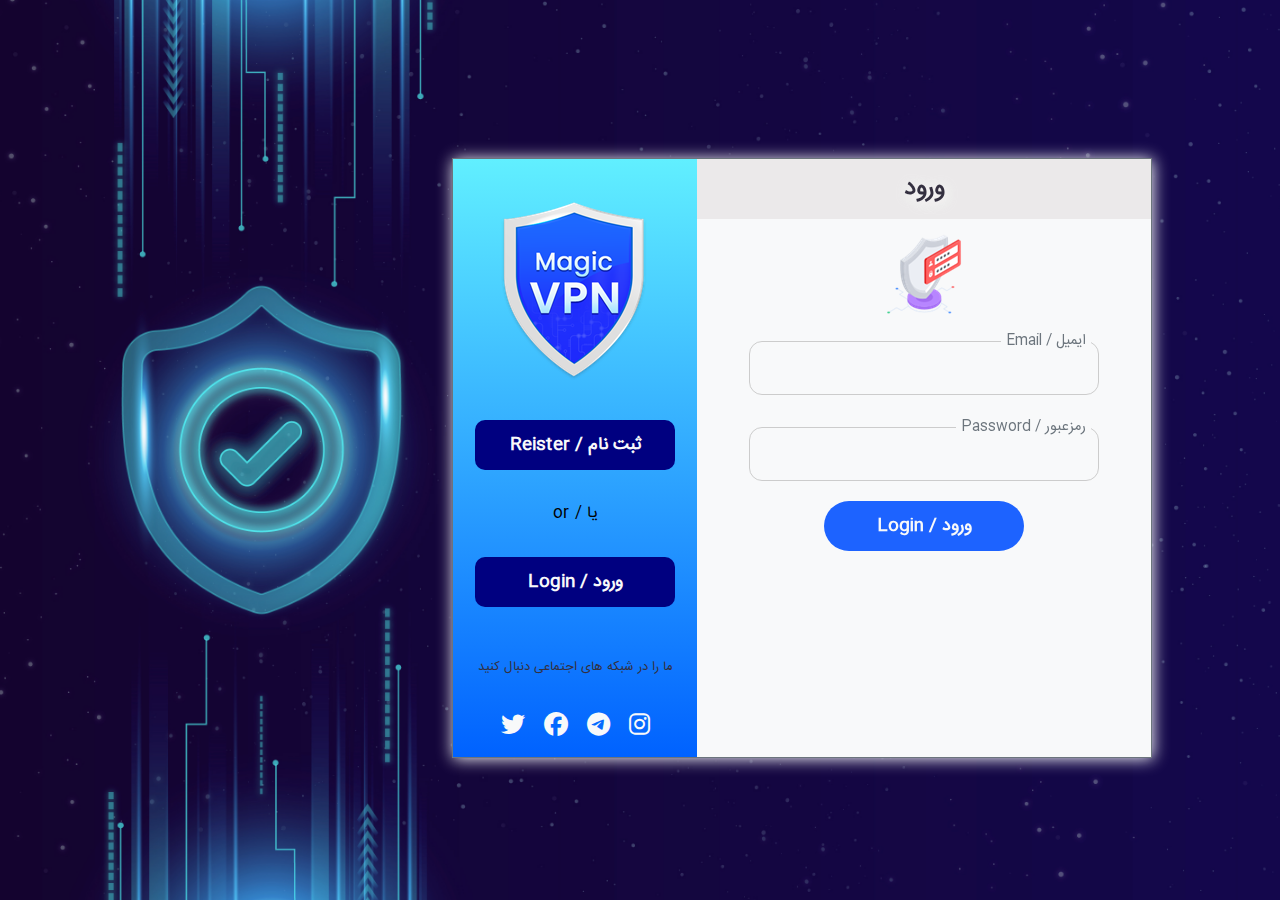
<file: pages/accounting.html>
<!DOCTYPE html>
<html lang="en">

<head>
    <meta charset="UTF-8">
    <meta name="viewport" content="width=device-width, initial-scale=1.0">
    <meta name="description" content="فروش انواع وی پی ان در مدت زمان های مختلف">
    <meta name="keywords" content="vpn,proxy,فیلترشکن,وی پی ان,پروکسی">
    <meta name="robots" content="nofollow,noindex">
    <meta name="author" content="mammad_ep">
    <link rel="icon" href="../files/images/icons/icon-32.png" sizes="32x32" type="image/x-icon">
    <link rel="icon" href="../files/images/icons/icon-64.png" sizes="64x64" type="image/x-icon">

    <link rel="stylesheet" href="https://cdnjs.cloudflare.com/ajax/libs/font-awesome/4.7.0/css/font-awesome.min.css">
    <link rel="stylesheet" href="https://cdnjs.cloudflare.com/ajax/libs/font-awesome/6.4.2/css/all.min.css">
    <!-- <link rel="stylesheet" href="../css/main_style.css"> -->
    <link rel="stylesheet" href="../css/accounting_style.css">
    <link rel="stylesheet" href="../css/responsive_style.css">

    <title> پنل کاربری | مجیک وی پی ان</title>
</head>

<body class="rtl">


    <main role="main">
        <section class="accounting-container container-fluid">
            <div class="accounting-container-inner">
                <div class="accounting-container-back"></div>
            </div>

            <div class="accounting-box-container">
                <div class="accounting-box">
                    <div class="account-register">
                        <div class="account-title">
                            <h2>ثبت نام</h2>
                            <img src="../files/images/registered-document.png" alt="registered-document">
                        </div>
                        <form action="" method="get" id="register-form">
                            <fieldset>
                                <legend>نام کامل / Fullname</legend>
                                <input type="text" name="fullname-register" id="fullname-register"
                                    data-validation="isEmpty isBetween" data-name="نام کامل">
                            </fieldset>
                            <fieldset>
                                <legend> ایمیل / Email</legend>
                                <input type="email" name="email-register" id="email-register"
                                    data-validation="isEmpty isEmail" data-name="ایمیل">
                            </fieldset>
                            <fieldset>
                                <legend> رمزعبور / Password </legend>
                                <input type="password" name="password1-register" id="password1-register"
                                    data-validation="isEmpty isPassword" data-name="رمز عبور">
                            </fieldset>
                            <fieldset>
                                <legend> تکرار رمز عبور / Re-Password</legend>
                                <input type="password" name="password1-register" id="password2-register"
                                    data-validation="isEmpty rePassword" data-name="تکرار رمز عبور">
                            </fieldset>
                            <button type="submit">ثبت نام / Reister</button>
                        </form>
                    </div>
                    <div class="account-login">
                        <div class="account-title">
                            <h2>ورود</h2>
                            <img src="../files/images/login-password.png" alt="login-document">
                        </div>
                        <form action="" method="get" id="login-form">
                            <fieldset>
                                <legend> ایمیل / Email</legend>
                                <input type="email" name="email-login" id="email-login"
                                    data-validation="isEmpty isEmail" data-name="ایمیل">
                            </fieldset>
                            <fieldset>
                                <legend> رمزعبور / Password</legend>
                                <input type="password" name="password-login" id="password-login"
                                    data-validation="isEmpty" data-name="رمز عبور">
                            </fieldset>
                            <button type="submit">ورود / Login</button>
                        </form>
                    </div>
                </div>
                <div class="accounting-left-title">
                    <div class="accounting-left-logo">
                        <img src="../files/images/icons/logo-accounting.png" alt="logo-accounting">
                    </div>
                    <button type="submit" id="register-button">ثبت نام / Reister</button>
                    <span>یا / or</span>
                    <button type="submit" id="login-button">ورود / Login</button>

                    <div class="accounting-left-socials">
                        <p>ما را در شبکه های اجتماعی دنبال کنید</p>
                        <a href=""><i class="fa-brands fa-instagram"></i></a>
                        <a href=""><i class="fa-brands fa-telegram"></i></a>
                        <a href=""><i class="fa-brands fa-facebook"></i></a>
                        <a href=""><i class="fa-brands fa-twitter"></i></a>
                    </div>
                </div>
            </div>

            <div id="messages-accounting">
                <div class="messages-form">
                    <h3 class="messages-heading">پیغام ها</h3>
                    <ul>
                        <!-- <li></li>
                        <li>این فیلد نباید خالی باشد</li>
                        <li>این فیلد نباید خالی باشد</li>
                        <li>این فیلد نباید خخالی باشد</li> -->
                    </ul>
                </div>
            </div>

        </section>


    </main>

    <script src="https://cdnjs.cloudflare.com/ajax/libs/jquery/3.7.1/jquery.min.js"
        integrity="sha512-v2CJ7UaYy4JwqLDIrZUI/4hqeoQieOmAZNXBeQyjo21dadnwR+8ZaIJVT8EE2iyI61OV8e6M8PP2/4hpQINQ/g=="
        crossorigin="anonymous" referrerpolicy="no-referrer"></script>


    <script src="../js/account_script.js"></script>
    <!-- <script src="../js/main_script.js"></script> -->
</body>

</html>
</file>
<file: css/responsive_style.css>
@media (min-width:1200px) and (max-width:1920px) {

    @media (max-width:1470px) {
        .container-cards-inner .card-header {
            font-size: 1.2rem;
        }

        @media (max-width:1400px) {

            #germany-location .card::after,
            #turkey-location .card::after,
            #iran-location .card::after,
            #usa-location .card::after {
                right: 4%;

            }
        }

        @media (max-width:1260px) {
            .container-cards-inner .card-header {
                font-size: 1.1rem;
            }


            #germany-location .card::after,
            #turkey-location .card::after,
            #iran-location .card::after,
            #usa-location .card::after {
                right: 0;

            }

            @media (max-width:1240px) {
                img[alt='img-about'] {
                    width: 550px
                }
            }

            @media (max-width:1230px) {

                #germany-location .card::after,
                #turkey-location .card::after,
                #iran-location .card::after,
                #usa-location .card::after {
                    right: -7px;

                }
            }
        }

    }
}

@media (min-width:1024px) and (max-width:1200px) {

    .header-top-contacts p {
        font-size: 0.8rem;
    }


    .about-us-text h2 {
        font-size: 2rem;
    }


    img[alt='img-about'] {
        width: 450px
    }

    .container-cards-inner .card-header {
        font-size: 1.5rem;
    }

    .title-header {
        font-size: 1.8rem;
    }

    img[alt="asked-questions"] {
        width: 440px;
    }


}

@media (min-width:768px) and (max-width:1024px) {


    .container-top-header {
        width: 90% !important;
    }

    @media (max-width:832px) {
        .container-top-header img {
            padding-right: 40px;
        }
    }

    @media (max-width:940px) {

        .accounting-box-container {
            position: absolute;
            top: calc(50% - 300px);
            right: calc(50% - 350px);
            width: 700px;
            height: 600px;
        }
    }

    @media (max-width:992px) {
        .about-us-text {
            text-align: center;
        }

        .about-us-text p {
            text-align: center;
        }

        .about-us-text {
            text-align: center;
        }

        .about-us-img {
            margin: 0 auto;
            text-align: center;
        }

        .answer-questions-frequently {
            width: 100%;
        }

        img[alt="asked-questions"] {
            margin: 20px auto;
        }


        .answer-questions-box {
            text-align: center;
            margin: auto;
        }

        .contact-us-inner {
            width: 80%;
            padding-left: 20px;
            padding-right: 20px;
        }

    }

    .header-top-contacts p {
        margin-left: 0;
        width: 70%;
        font-size: 0.9rem;
        text-align: center;
        float: left;
    }

    @media (min-width:1019px) {
        .header-top-contacts p {
            margin-left: 0;
            width: 90%;
            font-size: 0.9rem;
            text-align: center;
            float: left;
        }

    }

    @media (min-width:992px) {
        img[alt='img-about'] {
            width: 450px
        }

        .about-us-text h2 {
            display: inline-block;
            font-size: 2.1rem;
        }

        img[alt="asked-questions"] {
            width: 400px;
        }

    }

}


@media (min-width:481px) and (max-width:768px) {
    .header-top>div {
        margin: 0 auto;
        text-align: center;
        margin-bottom: 15px;
    }

    .header-top-contacts p {
        text-align: center;
    }

    #slider-header,
    .carousel {
        display: none;
    }

    .about-us-text {
        padding: 10px;
        text-align: center;
    }

    .about-us-text h2 {
        font-size: 2rem;
        text-align: center;
        margin: auto;
    }

    .about-us-text p {
        font-size: 1rem;
        text-align: center;
        width: 90%;
        margin: auto;
    }

    img[alt='img-about'] {
        width: 400px
    }

    .about-us-img {
        margin: auto;
        text-align: center;
    }

    .btn-group-services .services-title h4 {
        font-size: 1.4rem;
    }

    .services-location button {
        margin: 10px 15px;
    }

    .answer-questions-frequently {
        width: 100%;
    }

    .answer-questions-frequently .card-header h4 div {
        font-weight: bold;
        font-size: 1.1rem;
    }

    .answer-questions-frequently .card-body p {
        font-size: 1rem;
    }

    img[alt="asked-questions"] {
        width: 400px;
    }

    .answer-questions-box {
        text-align: center;
        margin: 20px auto;
    }

    .footer-container-inner {
        width: 85%;
        margin: auto;
    }

    .links-socials-footer>div {
        padding: 30px;
    }

    @media (max-width:768px) {

        .accounting-box-container {
            position: absolute;
            top: calc(50% - 300px);
            right: calc(50% - 235px);
            width: 470px;
            height: 600px;
        }


        .account-register fieldset,
        .account-login fieldset {
            width: 250px !important;
        }

        .account-register input,
        .account-login input {
            width: 230px;

        }

        .accounting-left-title button {
            width: 130px;
            font-weight: 200;
            font-size: 1rem;
            height: 60px;
            margin: 15px auto;

        }

        .accounting-left-socials p {
            margin-bottom: 20px;
        }

        .accounting-left-socials a {
            font-size: 1.2rem;
            margin: 0 5px;
        }

        .accounting-left-socials a:hover i {
            transform: scale(1.3);
        }
    }

    @media (min-width:500px) {
        .card-subtitle button:hover:after {
            left: 30%;
        }
    }

}
</file>
<file: css/main_style.css>
/* Popular-Style */

:root {
    --prussian-blue: #1D63FF;
    --galactica: rgb(0, 0, 128);
    --dark-bootstrap: #343040;
    --silver-bootstrap: #6c757d;
    --white50-bootstrap: #f8f9fa;
    --eburnean: #ffffee;
    --primary-bootstrap: #007bff;
    --info-bootstrap: #17a2b8;
    --downy-teal: #6ACFC7;
    --danger-bootstrap: #dc3545;
    --success-bootstrap: #28a745;
    --warning-bootstrap: #ffc107;

}

* {
    font-family: 'yekan';
}

/* End Popular-Style */


/* Fonts */

@font-face {
    font-family: 'yekan';
    src:
        url('../files/fonts/yekan.ttf')format('truetype'),
        url('../files/fonts/yekan.woff')format('woff');

    font-weight: normal;
    font-style: normal;

}

;

@font-face {
    font-family: 'dastnevis';
    src:
        url('../files/fonts/danstevis.ttf')format('truetype'),
        url('../files/fonts/danstevis.woff')format('woff');

    font-weight: normal;
    font-style: normal;

}

;

@font-face {
    font-family: 'IRANSansWeb';
    src:
        url('../files/fonts/IRANSansWeb.ttf')format('truetype'),
        url('../files/fonts/IRANSansWeb.woff')format('woff'),
        url('../files/fonts/IRANSansWeb.woff2')format('woff2');

    font-weight: normal;
    font-style: normal;

}


/* End Fonts */


/* Typography-Style */

/* End Typography-Style */



/* ---------- Layout ---------- */

/* --- Header-Top --- */

.container-top-header{
    margin: auto;
    width: 80% !important;
}

.header-top {
    padding: 10px 0;
    margin: 0 auto;
}

.title-logo {
    font-family: 'IRANSansWeb';
    font-size: 2.5rem;
    text-align: center;
    font-weight: 900;
    /* text-shadow: 0.1rem 0.1rem 0.2rem #000; */
    padding-bottom: 7px;
    border-bottom: 3px solid red;
    border-radius: 7px;
    color: var(--prussian-blue);
}

.header-top-contacts {
    align-items: center;
    width: 100%;
    float: left;
    text-align: left;
}

.header-top-contacts p {
    text-align: left;
}

.header-top-contacts i {
    font-size: 1.3rem;
    margin: 0 3px;
    color: var(--galactica);
}

.header-top-contacts span {
    font-size: 1.1rem;
}


/* --- Navbar --- */

/* #navbar-container{
    position: -webkit-sticky;
    position: sticky;
    top: 15px;
    z-index: 1000;
} */

.navbar {
    width: 100%;
    background-color: var(--galactica);
    height: 60px;
    z-index: 2;
    transition: 1s ease-in;
}

.navbar-collapse,
.navbar-nav,
.nav-item {
    height: inherit !important;
}


.navbar-nav .nav-link {
    color: rgb(225, 217, 217) !important;
    font-size: 1.1rem;
    font-weight: 600;
    font-family: 'yekan';
    position: relative;
    padding-top: 15px;
    padding-bottom: 17px;
    margin: 0 10px;
}

.navbar-nav .nav-item {
    position: relative;
}

.navbar-nav .nav-item::before {
    content: "";
    position: absolute;
    bottom: -2px;
    left: 50%;
    height: 2px;
    background-color: red;
    width: 0;
    transition: all 0.7s;
}

.navbar-nav .nav-item:hover:not(.nav-item:first-of-type)::before {
    width: 100%;
    left: 0;
}

.navbar-nav .nav-item:hover:not(.nav-item:first-of-type) {
    /* transition: all 0.3s; */
    background-color: var(--info-bootstrap);

}

.dropdown:hover .dropdown-menu {
    display: block;
    width: 300px;
    padding: 0;
    /* margin-top: 10px; */
}

.dropdown-menu .dropdown-item {
    padding: 10px 15px;
    font-family: 'yekan';
    font-weight: bold;
}

.dropdown-menu .dropdown-item:hover {
    background-color: #fff;
}

.active-nav {
    color: red !important;
    background-color: #348bee;
    border-bottom: 0 !important;
    width: 50px;
    height: inherit;
}

.navbar .navbar-brand {
    font-family: 'IRANSansWeb';
    color: gold;
    font-size: 1.3rem;
    padding: 7px;
    background-color: var(--silver-bootstrap);
    border-radius: 10px;
    font-weight: 700;
    /* height: inherit; */
}

.navbar .navbar-brand:hover {
    color: #fff;
}

.user-account {
    position: relative;
    background-color: #348bee;
    height: inherit;
}

.user-account:hover {
    background-color: orange;
}

.user-account i {
    font-size: 1.2rem;
    color: #fff;
}

.user-account a {
    color: var(--white50-bootstrap);
    font-size: 1.1rem;
    text-decoration: none;
}

.search-nav i {
    font-size: 1.3rem;
    margin: 0 5px;
    color: var(--white50-bootstrap);
    cursor: pointer;

}

.search-nav i:nth-of-type(1) {
    display: none;
}

.search-nav {
    position: relative;
}

#form-search {
    position: relative;
    padding: 15px;
    background-color: rgba(255, 255, 255, 0.8);
    position: absolute;
    bottom: -130px;
    left: 0px;
    display: none;
    transition: bottom 0.3s linear;
    box-shadow: 1px 1px 10px #000;
}

#form-search input {
    
    width: 200px;
    height: 50px;
    background-color: #fff;
    border: 1px solid #ccc;
    outline: none;
    border-radius: 3px;
    padding: 10px;
}

#form-search::after {
    content: url('../files/images/magnifying-glass-solid.svg');
    position: absolute;
    left: 23px;
    top: 30px;
    cursor: pointer;

}

#form-search input::placeholder {
    font-size: 0.8rem;
    color: var(--dark-bootstrap);
}

.carousel .carousel-inner {
    max-height: 500px;
}

.carousel-inner .carousel-item img {
    max-height: 500px;
    width: auto;
}


/* --- About-Us --- */

#about-us {
    position: relative;
    width: 100%;
    /* height: 400px; */
    padding: 30px 0;

}

.background-about {
    position: absolute;
    top: 0;
    left: 0;
    right: 0;
    width: 100%;
    height: 100%;
    z-index: -1;
    clip: rect(0, auto, auto, 0);
}

.background-inner {
    position: fixed;
    top: 0;
    left: 0;
    right: 0;
    width: 100%;
    height: 100%;
    background: url('../files/images/back-about-us.jpg') no-repeat;
    background-size: cover;
    background-position: center center;

}

img[alt='img-about'] {
    border-radius: 7px;
    box-shadow: 0.1rem 0.1rem 0.8rem #000;
}

.about-us-text h2 {
    display: inline-block;
    font-size: 2.3rem;
}

.about-us-text i {
    color: red;
    font-size: 1.2rem;
    margin: 0 3px;
}

.about-us-text p {
    font-size: 1.1rem;
    text-align: justify;
}

/* --- Services --- */

#services {
    padding: 65px 0px 20px 0px;
}

.btn-group-services {
    position: relative;
    border: 1px solid rgba(204, 204, 204, 1);
    border-radius: 7px;
    padding: 10px;
    align-items: center;

}

.services-title {
    margin: 0 0 10px 0;
    display: flex;
    justify-content: center;
    align-items: center;
    text-align: center;
}

.services-title i {
    margin: 0 8px;
    font-size: 1.5rem;
    margin-bottom: 5px;
    color: darkorange;
}

.btn-group-services .services-title h4 {
    text-align: center;
    background-color: gold;
    padding: 10px;
    border-radius: 5px;
}

.services-location {
    margin: 0 auto;
    text-align: center;
    margin: 20px 0;
}

.services-location button {
    margin: 0 15px;
    background-color: #fff;
}

.background-btn-servies {
    position: absolute;
    top: 0;
    right: 0;
    width: 100%;
    height: 100%;
    z-index: -1;
    background: url('../files/images/eMglkS.jpg') no-repeat center;
    background-size: cover;
    opacity: 0.8;
    border-radius: 7px;
}


.container-cards {
    width: 90%;
    margin: 0 auto;
}

.container-cards-inner .card {
    font-family: 'IRANSansWeb';
    background-color: var(--eburnean);
    z-index: 0;
    /* width: 20%; */
    margin: 10px;
}

.container-cards-inner .card:hover {
    box-shadow: 0.2rem 0.2rem 0.9rem #aeaaaa;
    transform: translateY(-13px);
    transition: all 0.5s;

}

#germany-location .card:hover {
    background-color: gold;
}

#turkey-location .card:hover {
    background-color: #df505e;
}


#usa-location .card:hover {
    background-color: #3998fe;
}

#iran-location .card:hover {
    background-color: #64ba78;
}

#usa-location .card::after {
    position: absolute;
    z-index: -1;
    top: calc(50% - 60px);
    right: calc(8%);
    content: url('../files/images/united-states-256.png');
    opacity: 0.1;

}


#iran-location .card::after {
    position: absolute;
    z-index: -1;
    top: calc(50% - 60px);
    right: calc(8%);
    content: url('../files/images/iran-256.png');
    opacity: 0.1;

}

#turkey-location .card::after {
    position: absolute;
    z-index: -1;
    top: calc(50% - 60px);
    right: calc(8%);
    content: url('../files/images/turkey-256.png');
    opacity: 0.1;

}

#germany-location .card::after {
    position: absolute;
    z-index: -1;
    top: calc(50% - 60px);
    right: calc(8%);
    content: url('../files/images/germany-256.png');
    opacity: 0.1;

}




#iran-location .card:hover,
#usa-location .card:hover,
#turkey-location .card:hover {
    color: #fff;
}

/* #usa-location .card:hover i{
    color: #fff;
} */
.container-cards-inner .card-header {
    font-size: 1.6rem;
    display: flex;
    align-items: center;
    justify-content: center;
}

.container-cards-inner .card-header i {
    color: goldenrod;
    margin: 0 7px;

}

.container-cards-inner .card-title {
    margin: 0;
    display: inline-block;
    width: 100%;
    padding: 10px 0;
    background-color: var(--dark-bootstrap);
    color: var(--white50-bootstrap);
}

.card-title span:first-child {
    font-size: 2.5rem;
    font-weight: 700;
}

.card-text span {
    font-size: 1.3rem;
}

.card-text i {
    color: var(--dark-bootstrap);
    margin: 0 5px;
    cursor: help;
}


.tooltip-inner {
    background-color: rgba(0, 0, 0, 1) !important;
}

.tooltip.bs-tooltip-top .arrow::before {
    border-top-color: transparent !important;
}


.card-subtitle button {
    font-size: 1.2rem;
    position: relative;
    bottom: 0;
    height: 50px;
}

.card-subtitle button::after {
    content: url('../files/images/cart-shopping-solid.svg');
    position: absolute;
    left: 0;
    top: 14px;
    opacity: 0;
}

.card-subtitle button:hover:after {
    transition: all 0.5s;
    opacity: 1;
    left: 23%;
}

button.btn-service[aria-expanded='true'] {
    background-color: yellow !important;
    color: red !important;
    border: none !important;
    outline: none !important;
    color: #000;
}


/* Frequently-asked-questions */

#frequently-asked-questions {
    position: relative;
    padding: 65px 0px 20px 0px;
}

.frequently-asked-questions-background {
    position: absolute;
    width: 100%;
    height: 100%;
    top: 0;
    left: 0;
    right: 0;
    bottom: 0;
    background: url('../files/images/about_02-1080x581.jpg') no-repeat;
    background-size: cover;
    background-position: center center;
    z-index: -1;
    opacity: 0.5;

}

.frequently-asked-questions-inner {
    /* position: relative; */
    width: 80%;
    margin: 0 auto;
    /* margin-top: 40px; */
    /* padding: 30px 0; */

}

.answer-questions-frequently {
    width: 95%;
}

.frequently-asked-questions-inner img {
    border-radius: 10%;
    box-shadow: 5px 5px 30px #fff;
}

.title-header {
    display: inline-block;
    font-size: 2rem;
    letter-spacing: 2px;
    padding: 10px 20px;
    border-radius: 7px;
    background-color: gold;
    font-weight: 700;
    margin-bottom: 25px;
    color: var(--dark-bootstrap);
}

.answer-questions-frequently .card-header h4 {
    /* position: relative; */
    display: flex;
    align-items: center;
}

.answer-questions-frequently .card-header h4 div {
    /* position: relative; */
    font-size: 1.3rem;
    margin-top: -5px;
}

.answer-questions-frequently .card-body p {
    font-size: 1.1rem;
    text-align: justify;
}

.answer-questions-frequently .card-header {
    position: relative;
    background-color: var(--white50-bootstrap);
}

.answer-questions-frequently .card-header i {
    color: red;
}

.answer-questions-frequently .card-header h4 div::before {
    position: absolute;
    content: '+';
    left: 20px;
}

.answer-questions-frequently .card-header h4 div[aria-expanded="true"]::before {
    position: absolute;
    content: '-';
    left: 20px;
}

.card-header.active-header {
    background-color: aquamarine;
    box-shadow: 0.1rem 0.1rem 0.7rem #000;
}

/* Footer */

.footer-container {
    padding: 30px 10px 5px 10px;
    background-color: var(--galactica);
    color: var(--white50-bootstrap);
}

.footer-container-inner{
    width: 80%;
    margin: auto;
}

.footer-container-inner .title-footer {
    display: flex;
    justify-content: space-between;
    align-items: flex-start;
    flex-wrap: wrap;
}

.footer-container-inner .title-footer p {
    font-size: 1.1rem;
}

.footer-container-inner .title-footer button {
    padding: 5px 25px;
}

.hr-style {
    border: none;
    height: 0.2px;
    border-radius: 2px;
    background-color: #b8b7b7;
    opacity: 0.5;
    /* margin: 10px 0; */
}

.footer-container-inner a {
    text-decoration: none;
    color: rgb(207, 204, 204);
}

.footer-container-inner h5 {
    position: relative;
    color: #f1f1f1;
    margin-bottom: 17px;
}

.footer-container-inner h5::before {
    position: absolute;
    right: -27px;
    top: 2px;
    content: url('../files/images/arrows-to-dot-solid.svg');
}

.footer-container-inner .socials-footer i {
    color: var(--downy-teal);
    font-size: 1.3rem;
    margin: 0 5px;
    transition-duration: 0.3s;
}

.footer-container-inner .socials-footer i:hover {
    transform: scale(1.5);
    color: cyan;
}

.footer-container-inner ul {
    margin: 0;
    padding-right: 23px;
}

.footer-container-inner ul li {
    position: relative;
    list-style-type: none;
    margin: 10px 0;
}

.footer-container-inner ul a::before {
    position: absolute;
    content: url('../files/images/arrow-left-solid.svg');
    right: -25px;
    top: 4px;
    opacity: 0;
    transition: all 0.5s;
}

.footer-container-inner ul a:hover::before {
    right: -20px;
    opacity: 1;
}

.footer-container-inner div.row div:last-of-type p {
    color: #ccc;
    opacity: 0.7;
}

.links-socials-footer{
    padding: 0 20px;
}

/* Contact-Us */

.contact-us-inner {
    width: 90%;
    margin: 0 auto;
    padding: 65px 0px 20px 0px;
}

.contact-us-inner p {
    position: relative;
    font-size: 1.1rem;
    font-weight: 500;
    font-style: italic;
}

.contact-us-inner p::before {
    position: absolute;
    right: -3px;
    content: '■';
}

.socials-contact div:first-of-type>div:first-child div {
    margin: 30px 0;
}

.socials-contact div:first-of-type>div:last-child div {
    margin: 22px 0;
}

.socials-contact .btn-contact {
    display: inline-block;
    text-decoration: none;
    color: #000;
    border: 1px solid transparent;
    width: 200px;
    height: 35px;
    border-radius: 7px;
    background-color: var(--primary-bootstrap);
    text-align: center;
    padding-top: 3px;
    color: var(--white50-bootstrap);
    font-size: 1.2rem;
}

.socials-contact .btn-contact:hover {
    border: 1px solid var(--primary-bootstrap);
    background-color: var(--white50-bootstrap);
    color: var(--primary-bootstrap);
}

/* Support-Site-Bottom */

.support-site-bottom {
    position: fixed;
    bottom: 30px;
    right: 30px;
    z-index: 2;
}

.support-site-icon {
    position: absolute;
    bottom: 0;
    cursor: pointer;
}

.support-site-icon i {
    background-color: var(--info-bootstrap);
    padding: 35px 15px;
    border-radius: 60px;
    font-size: 2.7rem;
    color: var(--eburnean);
}


.support-site-container {
    display: none;
}


.support-site-container .card {
    z-index: 100;
    border-radius: 10px;
    width: 350px;
    height: 550px;
}

.support-site-container .card-body {
    border: none;
    outline: none;
    position: relative;
    background-color: transparent;
}

.support-site-container .card-body .card-body-back {
    position: absolute;
    top: 0;
    left: 0;
    width: 100%;
    height: 100%;
    background: url('../files/images/back-chat-site.jpg') no-repeat center;
    opacity: 0.8;
}

.support-site-container .card-header {
    border-radius: 10px 10px 0 0;
    position: relative;
    display: flex;
    align-items: center;
    justify-content: flex-start;
    background-color: var(--downy-teal);
    color: var(--white50-bootstrap);
}


.support-site-container .card-header .close-chat-site {
    font-size: 1.1rem;
    position: absolute;
    top: 15px;
    left: 15px;
    color: #fff;
    cursor: pointer;
    background-color: rgb(62, 189, 179);
    padding: 5px 7px;
    border-radius: 70%;
}


.support-site-container .card-header .title-chat-site {
    margin: 0 20px;
}

.support-site-container .card-header .title-chat-site p {
    margin: 0;
    font-weight: 600;
    font-size: 1.1rem;

}

.support-site-container .card-header .title-chat-site small {
    color: var(--silver-bootstrap);

}

.support-site-container .card-footer {
    color: #ccc;
    background-color: #fffefe;
    border-radius: 0 0 10px 10px;
    padding: 15px 10px;
}

.support-site-container .card-footer input[type="text"] {
    width: 250px;
    height: 30px;
    margin: 0 10px;
    border: none;
    outline: none;
}

.support-site-container .card-footer input[type="text"]::placeholder {
    color: #ccc;
}

.support-site-container .card-footer i {
    font-size: 1.1rem;
    cursor: pointer;
}

.support-site-container .card-footer i:last-of-type {
    margin-right: 9px;
}


/* ======= Support-Site-Bottom ======= */
#navigation-top {
    position: fixed;
    bottom: 30px;
    left: 30px;
    z-index: 2;

}

.navigation-top-icon {
    padding: 15px;
    background-color: #ccc;
    border-radius: 50%;
}

/* ---------- End Layout ---------- */
</file>
<file: css/accounting_style.css>
/* Popular-Style */


/* Accounting-Area */

:root {
    --prussian-blue: #1D63FF;
    --galactica: rgb(0, 0, 128);
    --dark-bootstrap: #343040;
    --silver-bootstrap: #6c757d;
    --white50-bootstrap: #f8f9fa;
    --eburnean: #ffffee;
    --primary-bootstrap: #007bff;
    --info-bootstrap: #17a2b8;
    --downy-teal: #6ACFC7;
    --danger-bootstrap: #dc3545;
    --success-bootstrap: #28a745;
    --warning-bootstrap: #ffc107;

}

* {
    box-sizing: border-box;
    font-family: 'IRANSansWeb';
    direction: rtl;

}

/* End Popular-Style */



/* Fonts */

@font-face {
    font-family: 'IRANSansWeb';
    src:
        url('../files/fonts/IRANSansWeb.ttf')format('truetype'),
        url('../files/fonts/IRANSansWeb.woff')format('woff'),
        url('../files/fonts/IRANSansWeb.woff2')format('woff2');

    font-weight: normal;
    font-style: normal;

}

/* End Fonts */



.accounting-container {
    position: relative;
    width: 100%;
    height: 100vh;
    top: 0;
    left: 0;
    right: 0;
    bottom: 0;
}

.accounting-container-inner {
    position: absolute;
    width: 100%;
    height: 100%;
    top: 0;
    left: 0;
    right: 0;
    bottom: 0;
}

.accounting-container-back {
    position: fixed;
    width: 100%;
    height: 100%;
    top: 0;
    left: 0;
    right: 0;
    bottom: 0;
    background: url('../files/images/accounting-back1.jpg') no-repeat;
    background-size: cover;
    background-position: center center;
    clip: rect(0, auto, auto, 0);
    z-index: -1;
}

.accounting-box-container {
    position: absolute;
    top: calc(50% - 300px);
    right: 120px;
    width: 700px;
    height: 600px;
    border: 1px solid var(--silver-bootstrap);
    display: flex;
    justify-content: center;
    /* align-items: center; */
    box-shadow: 1px 1px 15px var(--white50-bootstrap);
    background-color: var(--white50-bootstrap);
}

.accounting-box {
    width: 65%;
    position: relative;
    /* padding: 10px; */
    overflow: hidden;

}

.account-register fieldset,
.account-login fieldset {
    width: 350px !important;
    border-radius: 13px !important;
    border-width: 1px !important;
    border-color: #ccc !important;
    margin-bottom: 20px !important;
    padding: 4px 7px 7px 7px !important;
}

.account-register legend,
.account-login legend {
    font-size: 0.9rem;
    color: var(--silver-bootstrap);
    padding: 0 5px;
    margin: 0;
}

.account-register input,
.account-login input {
    width: 330px;
    height: 30px;
    padding: 5px;
    outline: none;
    border: none;
    background-color: transparent;
    color: var(--dark-bootstrap);
    font-size: 1rem;

}

.account-register,
.account-login {
    position: absolute;
    width: 100%;
    display: flex;
    align-items: center;
    flex-direction: column;
    transition: all 0.1s;
    /* transition: all 0.5s cubic-bezier(0.55, 0.055, 0.675, 0.19); */
    /* transition: all 0.5s cubic-bezier(0.785, 0.135, 0.15, 0.86); */
    /* transition: all 0.5s cubic-bezier(0.95, 0.05, 0.795, 0.035); */

}

.account-register {
    top: -600px;
}

/* .account-login{
    transform: rotateX(360deg);
}
.account-register{
    z-index: 2;
    backface-visibility: hidden;
    transform: rotateX(0deg);
} */

.account-title {
    width: inherit;
    text-align: center;
}

.account-title h2 {
    text-align: center;
    margin: 0;
    /* border: 3px solid var(--info-bootstrap); */
    margin-bottom: 10px;
    background-color: rgba(230, 227, 227, 0.7);
    padding: 10px;
    /* border-radius: 5px; */
    color: var(--dark-bootstrap);
    text-shadow: 0.1rem 0.1rem 0.8rem #fff;
    letter-spacing: 0.1rem;
}

.account-register button[type='submit'],
.account-login button[type='submit'] {
    display: block;
    width: 200px;
    height: 50px;
    border-radius: 50px;
    background-color: var(--prussian-blue);
    color: var(--white50-bootstrap);
    font-size: 1.1rem;
    border: 2px solid transparent;
    font-weight: 600;
    margin: 0 auto;
    cursor: pointer;
    transition: all 0.5s;

}

.account-register button[type='submit']:hover,
.account-login button[type='submit']:hover {
    background-color: var(--white50-bootstrap);
    color: var(--prussian-blue);
    border: 2px solid var(--prussian-blue);

}

.accounting-left-title {
    width: 35%;
    height: 100%;
    text-align: center;
    padding: 40px 0;

    background: hsla(217, 100%, 50%, 1);
    background: linear-gradient(90deg, hsla(217, 100%, 50%, 1) 0%, hsla(186, 100%, 69%, 1) 100%);
    background: -moz-linear-gradient(90deg, hsla(217, 100%, 50%, 1) 0%, hsla(186, 100%, 69%, 1) 100%);
    background: -webkit-linear-gradient(90deg, hsla(217, 100%, 50%, 1) 0%, hsla(186, 100%, 69%, 1) 100%);
    filter: progid: DXImageTransform.Microsoft.gradient(startColorstr="#0061FF", endColorstr="#60EFFF", GradientType=1);
}

.accounting-left-title button {
    display: block;
    width: 200px;
    height: 50px;
    border-radius: 10px;
    background-color: var(--galactica);
    color: var(--white50-bootstrap);
    font-size: 1.1rem;
    border: 2px solid transparent;
    font-weight: 600;
    margin: 30px auto;
    cursor: pointer;
    transition: all 0.5s;
}


.accounting-left-title button:hover {
    background-color: var(--white50-bootstrap);
    color: var(--prussian-blue);
    border: 2px solid var(--prussian-blue);

}

.accounting-left-socials {
    margin: 50px auto;
    width: 90%;
    text-align: center;
}

.accounting-left-socials p {
    font-size: 0.8rem;
    color: var(--dark-bootstrap);
    margin-bottom: 30px;
}

.accounting-left-socials a {
    text-decoration: none;
    color: var(--white50-bootstrap);
    font-size: 1.5rem;
    margin: 0 7px;
    border-radius: 50%;
    transition: all 1s;
}

.accounting-left-socials i {
    transition-duration: 0.3s;
}

.accounting-left-socials a:hover i {
    color: var(--downy-teal);
    transform: scale(1.5);
}

#messages-accounting {
    position: absolute;
    top: 7px;
    left: 7px;
}

.messages-form {
    background-color: rgb(255, 193, 7, 0.9);
    padding: 5px 20px;
    color: var(--dark-bootstrap);
    width: 450px;
    border-radius: 5px;
    display: none;
}

.messages-form h3 {
    margin: 7px 0;
    color: var(--danger-bootstrap);
    text-shadow: 2px 2px 5px var(--white50-bootstrap);
}

.messages-form ul {
    margin: 5px 0;
}

.messages-form ul li {
    font-size: 0.9rem;
    line-height: 25px;

}



/* End Accounting-Area */
</file>
